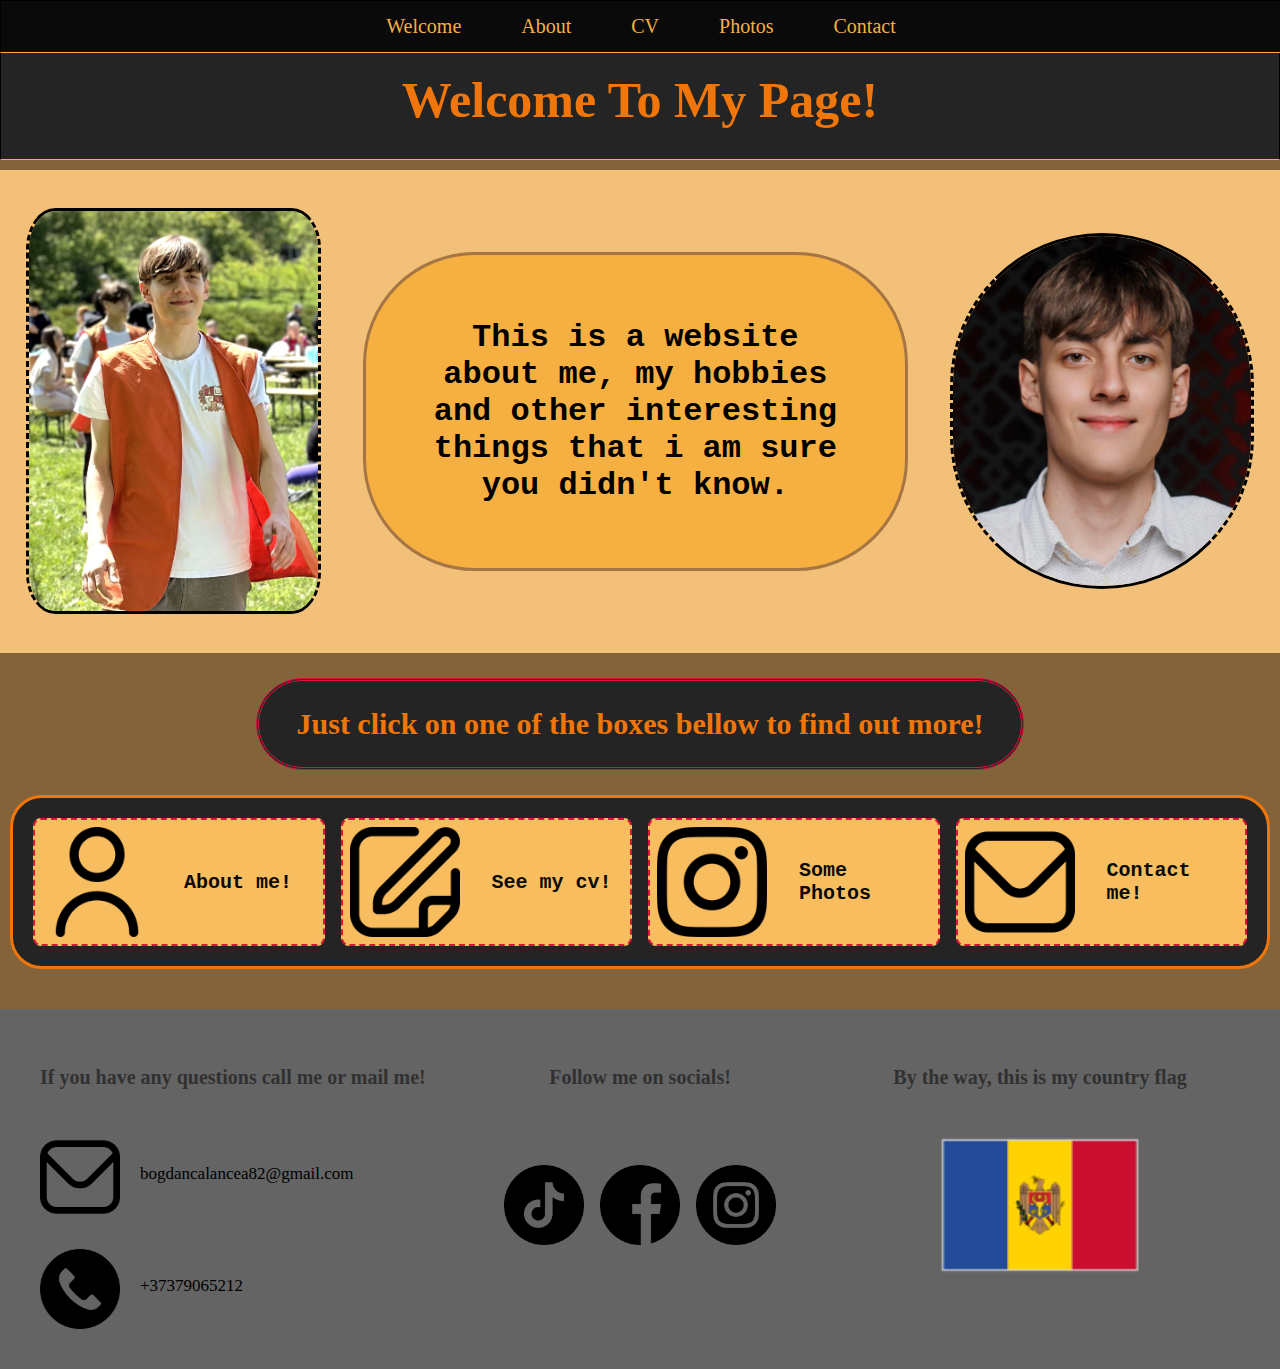
<file: index.html>
<!DOCTYPE html>
<html lang="en">
<head>
    <meta charset="UTF-8">
    <meta http-equiv="refresh" content="30">
    <meta name="viewport" content="width=device-width, initial-scale=1.0">
    <title>Welcome!</title>
    <link rel="stylesheet" href="css/index.css">
    <link rel="stylesheet" href="css/style.css">
</head>
<body>
    <nav>
        <ul>
            <li><a href="index.html">Welcome</a></li>
            <li><a href="about.html">About</a></li>
            <li><a href="cv.html">CV</a></li>
            <li><a href="gallery.html">Photos</a></li>
            <li><a href="contact.html">Contact</a></li>
        </ul>
    </nav>
        <header>
            <h1>Welcome To My Page!</h1>
        </header>
        <section>
            <div class="undermp">
                <img src="images/vol.png" alt="A photo of me" id="imgvol">
                <p><b>This is a website about me, my hobbies and other interesting things that i am sure you didn't know.</b></p>
                <img src="images/me.jpg" alt="A photo of me" id="imgme">
            </div>
            <div>
                <h3>Just click on one of the boxes bellow to find out more!</h3>
            </div>
        </section>
        <section class="boxindex">
            <a href="about.html">
                <div>
                    <img src="images/user.png" alt="User icon">
                    <h4>About me!</h4>
                </div>
            </a>
            <a href="cv.html">
                <div>
                    <img src="images/edit.png" alt="CV icon">
                    <h4>See my cv!</h4>
                </div>
            </a>
            <a href="gallery.html">
                <div>
                    <img src="images/instagram.png" alt="Gallery icon">
                    <h4>Some Photos</h4>
                </div>
            </a>
            <a href="contact.html">
                <div>
                    <img src="images/envelope.png" alt="Envelope icon">
                    <h4>Contact me!</h4>
                </div>
            </a>
        </section>
        <footer>
            <div class="socials">
                <div class="callme">
                    <h2>If you have any questions call me or mail me!</h2>
                    <div class="about">
                        <img src="images/envelope.png" alt="email">
                        <p>bogdancalancea82@gmail.com</p>
                    </div>
                    <div class="about">
                        <img src="images/tel.png" alt="telephone">
                        <p>+37379065212</p>
                    </div>
                </div>
                <div class="all">
                    <h2>Follow me on socials!</h2>
                    <div class="igetc">
                        <a href="https://www.tiktok.com/search?q=bogdaan.2a&t=1762098139905" target="_blank">
                        <img src="images/tik tok.png" alt="tik tok logo">
                        </a>
                        <a href="https://www.facebook.com/login/" target="_blank">
                        <img src="images/facebook.png" alt="facebook logo">
                        </a>
                        <a href="https://www.instagram.com/bogdaan.2a/" target="_blank">
                        <img src="images/insta.png" alt="instagram logo">
                        </a>
                    </div>
                </div>
                <div class="country">
                    <h2>By the way, this is my country flag</h2>
                    <img src="images/flag2.png" alt="Moldova" id="moldova">
                </div>
            </div>
        </footer>
</body>
</html>
</file>
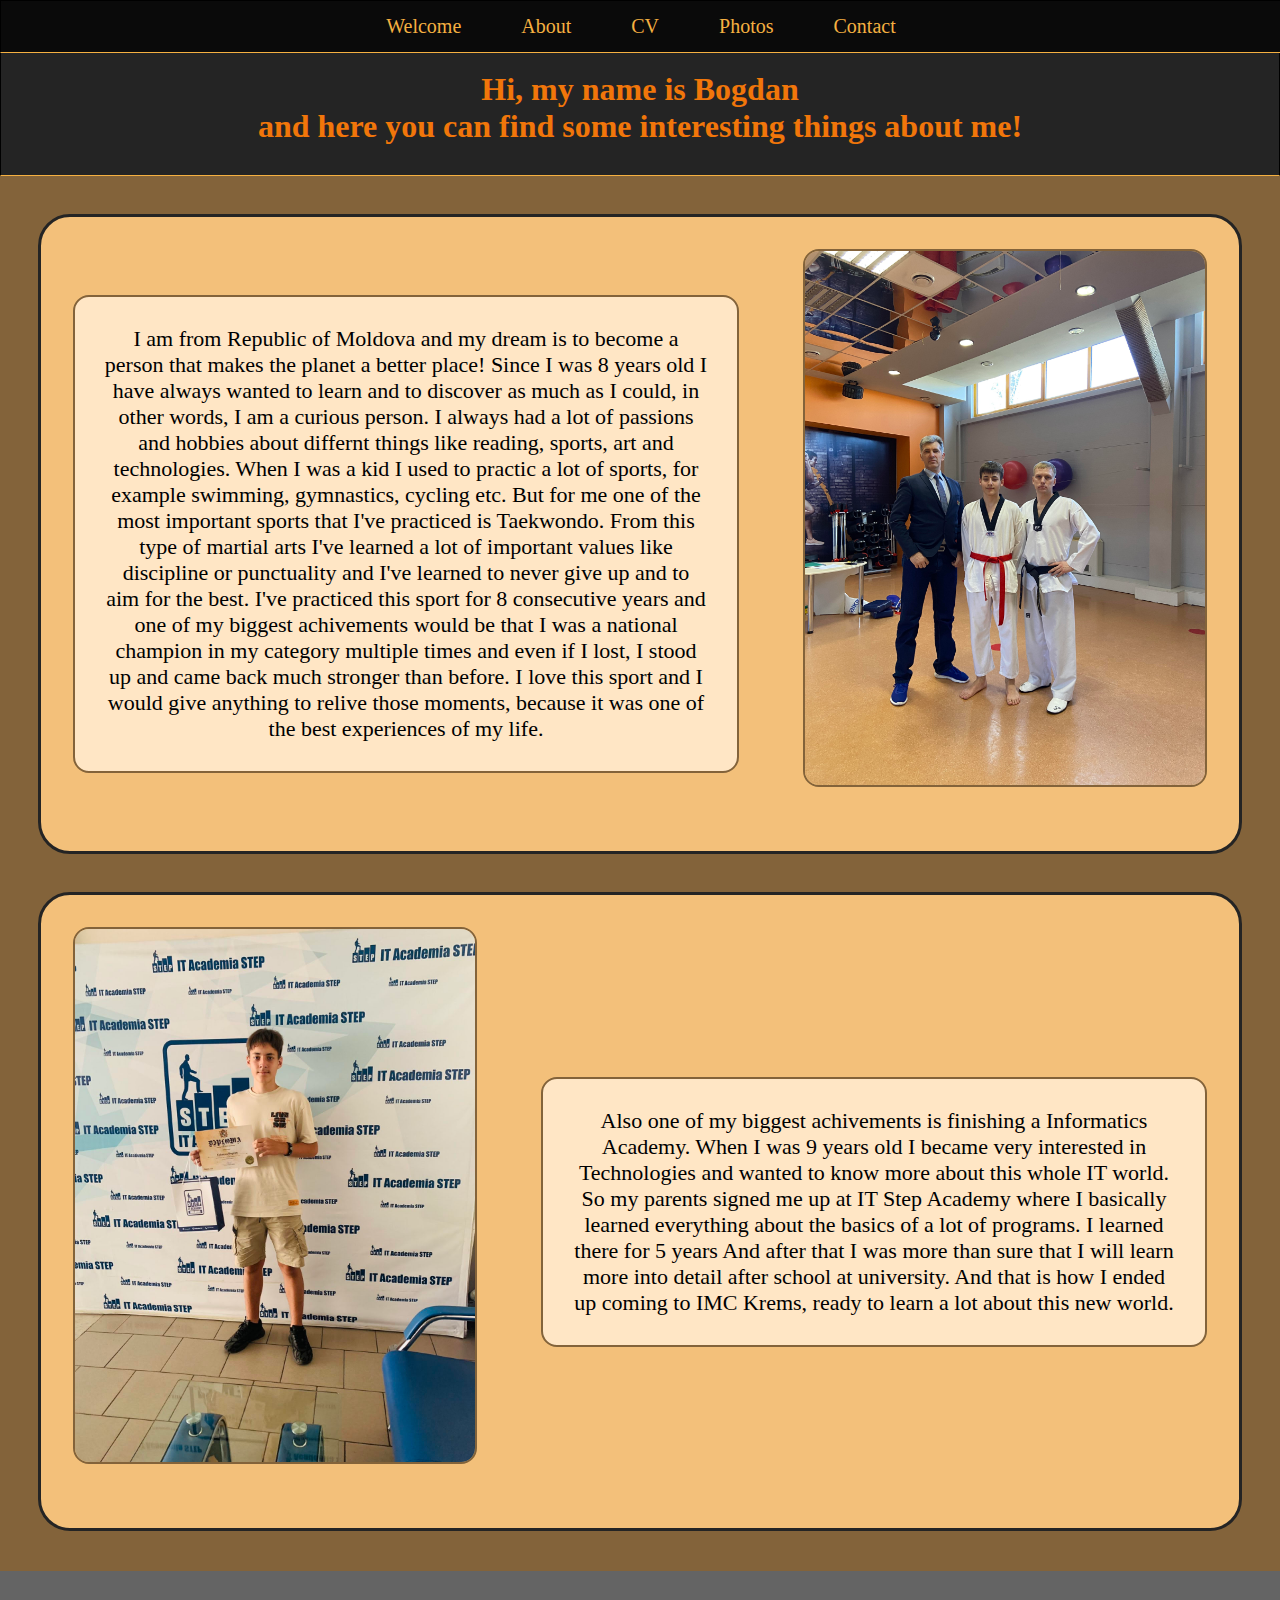
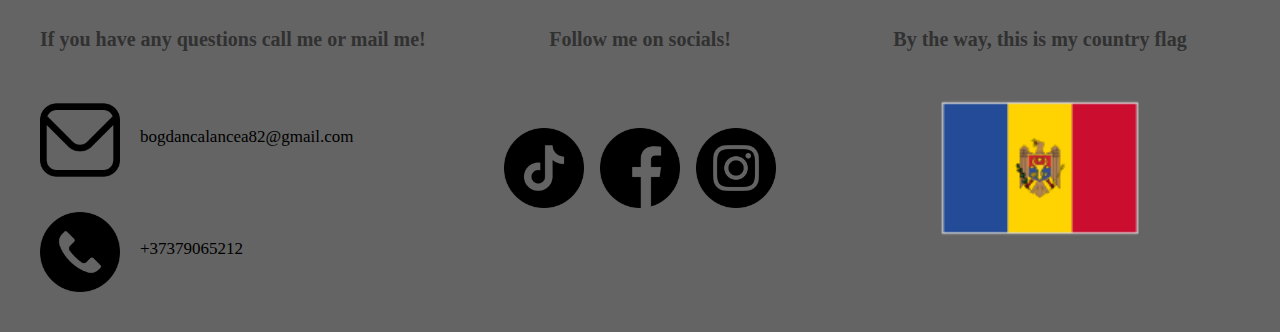
<file: about.html>
<!DOCTYPE html>
<html lang="en">
<head>
    <meta charset="UTF-8">
    <meta http-equiv="refresh" content="30">
    <meta name="viewport" content="width=device-width, initial-scale=1.0">
    <title>About Me!</title>
    <link rel="stylesheet" href="css/about.css">
    <link rel="stylesheet" href="css/style.css">
</head>
<body>
    <nav>
        <ul>
            <li><a href="index.html">Welcome</a></li>
            <li><a href="about.html">About</a></li>
            <li><a href="cv.html">CV</a></li>
            <li><a href="gallery.html">Photos</a></li>
            <li><a href="contact.html">Contact</a></li>
        </ul>
    </nav>
    <main>
        <div>
            <header>
                <h1>Hi, my name is Bogdan </br>and here you can find some interesting things about me!</h1>
            </header>
        </div>
        <section class="taekwondo">
            <div>
                <p>
                    I am from Republic of Moldova and my dream is to become a person that makes the planet a better place!</n>
                    Since I was 8 years old I have always wanted to learn and to discover as much as I could, in other words, I am  a curious person.</n>
                    I always had a lot of passions and hobbies about differnt things like reading, sports, art and technologies.</n>
                    When I was a kid I used to practic a lot of sports, for example swimming, gymnastics, cycling etc. But for me one of the</n>
                    most important sports that I've practiced is Taekwondo. From this type of martial arts I've learned a lot of important values like</n>
                    discipline or punctuality and I've learned to never give up and to aim for the best. I've practiced this sport for 8 consecutive years</n>
                    and one of my biggest achivements would be that I was a national champion in my category multiple times and even if I lost, I stood up and came back much stronger than before.</n>
                    I love this sport and I would give anything to relive those moments, because it was one of the best experiences of my life.
                </p>
            </div>
                <div class="taekimg">
                    <img src="images/taekwondo.jpg" alt="Taekwondo">
                </div>
        </section>
        <section class="taekwondo">
            <div>
                <p>
                    Also one of my biggest achivements is finishing a Informatics Academy. When I was 9 years old I became very interested in Technologies and wanted to know more about this whole IT world.</n>
                    So my parents signed me up at IT Step Academy where I basically learned everything about the basics of a lot of programs. I learned there for 5 years </n>
                    And after that I was more than sure that I will learn more into detail after school at university. And that is how I ended up coming to IMC Krems, ready to learn a lot about this new world.
                </p>
            </div>
                <div class="taekimg" id="it">
                    <img src="images/itstep.jpg" alt="IT step">
                </div>
        </section>
    </main>
    <footer>
            <div class="socials">
                <div class="callme">
                    <h2>If you have any questions call me or mail me!</h2>
                    <div class="about">
                        <img src="images/envelope.png" alt="email">
                        <p>bogdancalancea82@gmail.com</p>
                    </div>
                    <div class="about">
                        <img src="images/tel.png" alt="telephone">
                        <p>+37379065212</p>
                    </div>
                </div>
                <div class="all">
                    <h2>Follow me on socials!</h2>
                    <div class="igetc">
                        <a href="https://www.tiktok.com/search?q=bogdaan.2a&t=1762098139905" target="_blank">
                        <img src="images/tik tok.png" alt="tik tok logo">
                        </a>
                        <a href="https://www.facebook.com/login/" target="_blank">
                        <img src="images/facebook.png" alt="facebook logo">
                        </a>
                        <a href="https://www.instagram.com/bogdaan.2a/" target="_blank">
                        <img src="images/insta.png" alt="instagram logo">
                        </a>
                    </div>
                </div>
                <div class="country">
                    <h2>By the way, this is my country flag</h2>
                    <img src="images/flag2.png" alt="Moldova" id="moldova">
                </div>
            </div>
        </footer>
</body>
</html>
</file>
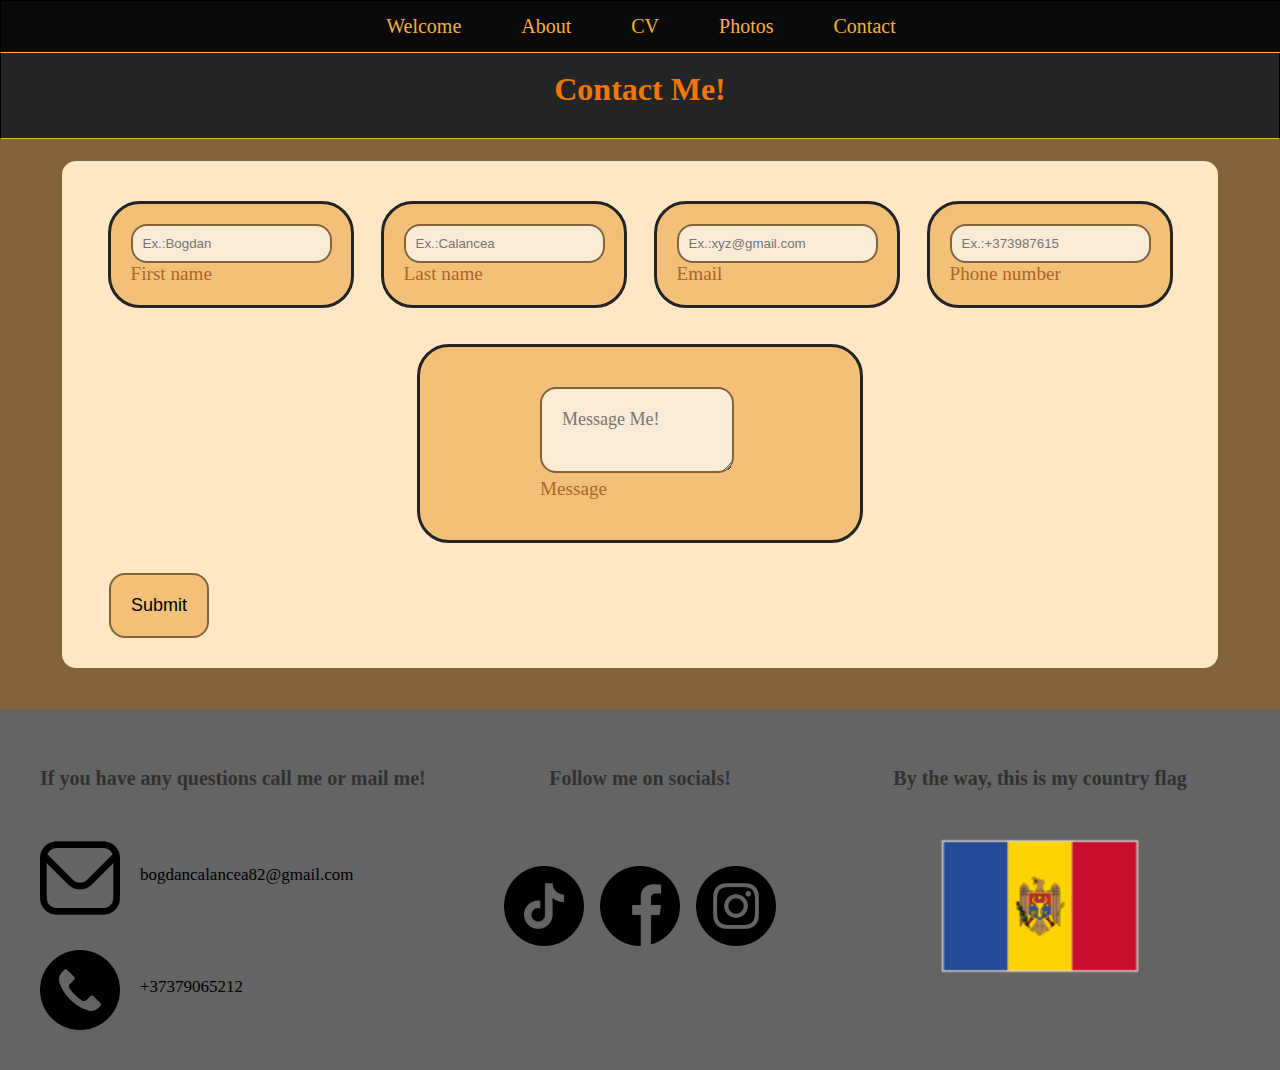
<file: contact.html>
<!DOCTYPE html>
<html lang="en">
<head>
    <meta charset="UTF-8">
    <meta http-equiv="refresh" content="30">
    <meta name="viewport" content="width=device-width, initial-scale=1.0">
    <title>Contact</title>
    <link rel="stylesheet" href="css/contact.css">
    <link rel="stylesheet" href="css/style.css">
</head>
<body>
    <nav>
        <ul>
            <li><a href="index.html">Welcome</a></li>
            <li><a href="about.html">About</a></li>
            <li><a href="cv.html">CV</a></li>
            <li><a href="gallery.html">Photos</a></li>
            <li><a href="contact.html">Contact</a></li>
        </ul>
    </nav>
    <header>
        <h1>Contact Me!</h1>
    </header>
    <main>
        <section>
            <form>
                <div id="containers">
                    <div class="container">
                        <input type="text" name="firstname" placeholder="Ex.:Bogdan">
                        <label for="fname">First name</label>
                    </div>
                    <div class="container">
                        <input type="text" name="lastname" placeholder="Ex.:Calancea">
                        <label for="lname">Last name</label>
                    </div>
                    <div class="container"> 
                        <input type="email" name="email" placeholder="Ex.:xyz@gmail.com">
                        <label for="email">Email</label>
                    </div>
                    <div class="container">
                        <input type="number" name="phonenumber" placeholder="Ex.:+373987615">
                        <label for="phone">Phone number</label>
                    </div>
                    <div class="container">
                        <textarea name="message" placeholder="Message Me!"></textarea>
                        <label for="message">Message</label>
                    </div>
                </div>
                <button>Submit</button>
            </form>
        </section>
    </main>
    <footer>
            <div class="socials">
                <div class="callme">
                    <h2>If you have any questions call me or mail me!</h2>
                    <div class="about">
                        <img src="images/envelope.png" alt="email">
                        <p>bogdancalancea82@gmail.com</p>
                    </div>
                    <div class="about">
                        <img src="images/tel.png" alt="telephone">
                        <p>+37379065212</p>
                    </div>
                </div>
                <div class="all">
                    <h2>Follow me on socials!</h2>
                    <div class="igetc">
                        <a href="https://www.tiktok.com/search?q=bogdaan.2a&t=1762098139905" target="_blank">
                        <img src="images/tik tok.png" alt="tik tok logo">
                        </a>
                        <a href="https://www.facebook.com/login/" target="_blank">
                        <img src="images/facebook.png" alt="facebook logo">
                        </a>
                        <a href="https://www.instagram.com/bogdaan.2a/" target="_blank">
                        <img src="images/insta.png" alt="instagram logo">
                        </a>
                    </div>
                </div>
                <div class="country">
                    <h2>By the way, this is my country flag</h2>
                    <img src="images/flag2.png" alt="Moldova" id="moldova">
                </div>
            </div>
        </footer>
</body>
</html>
</file>
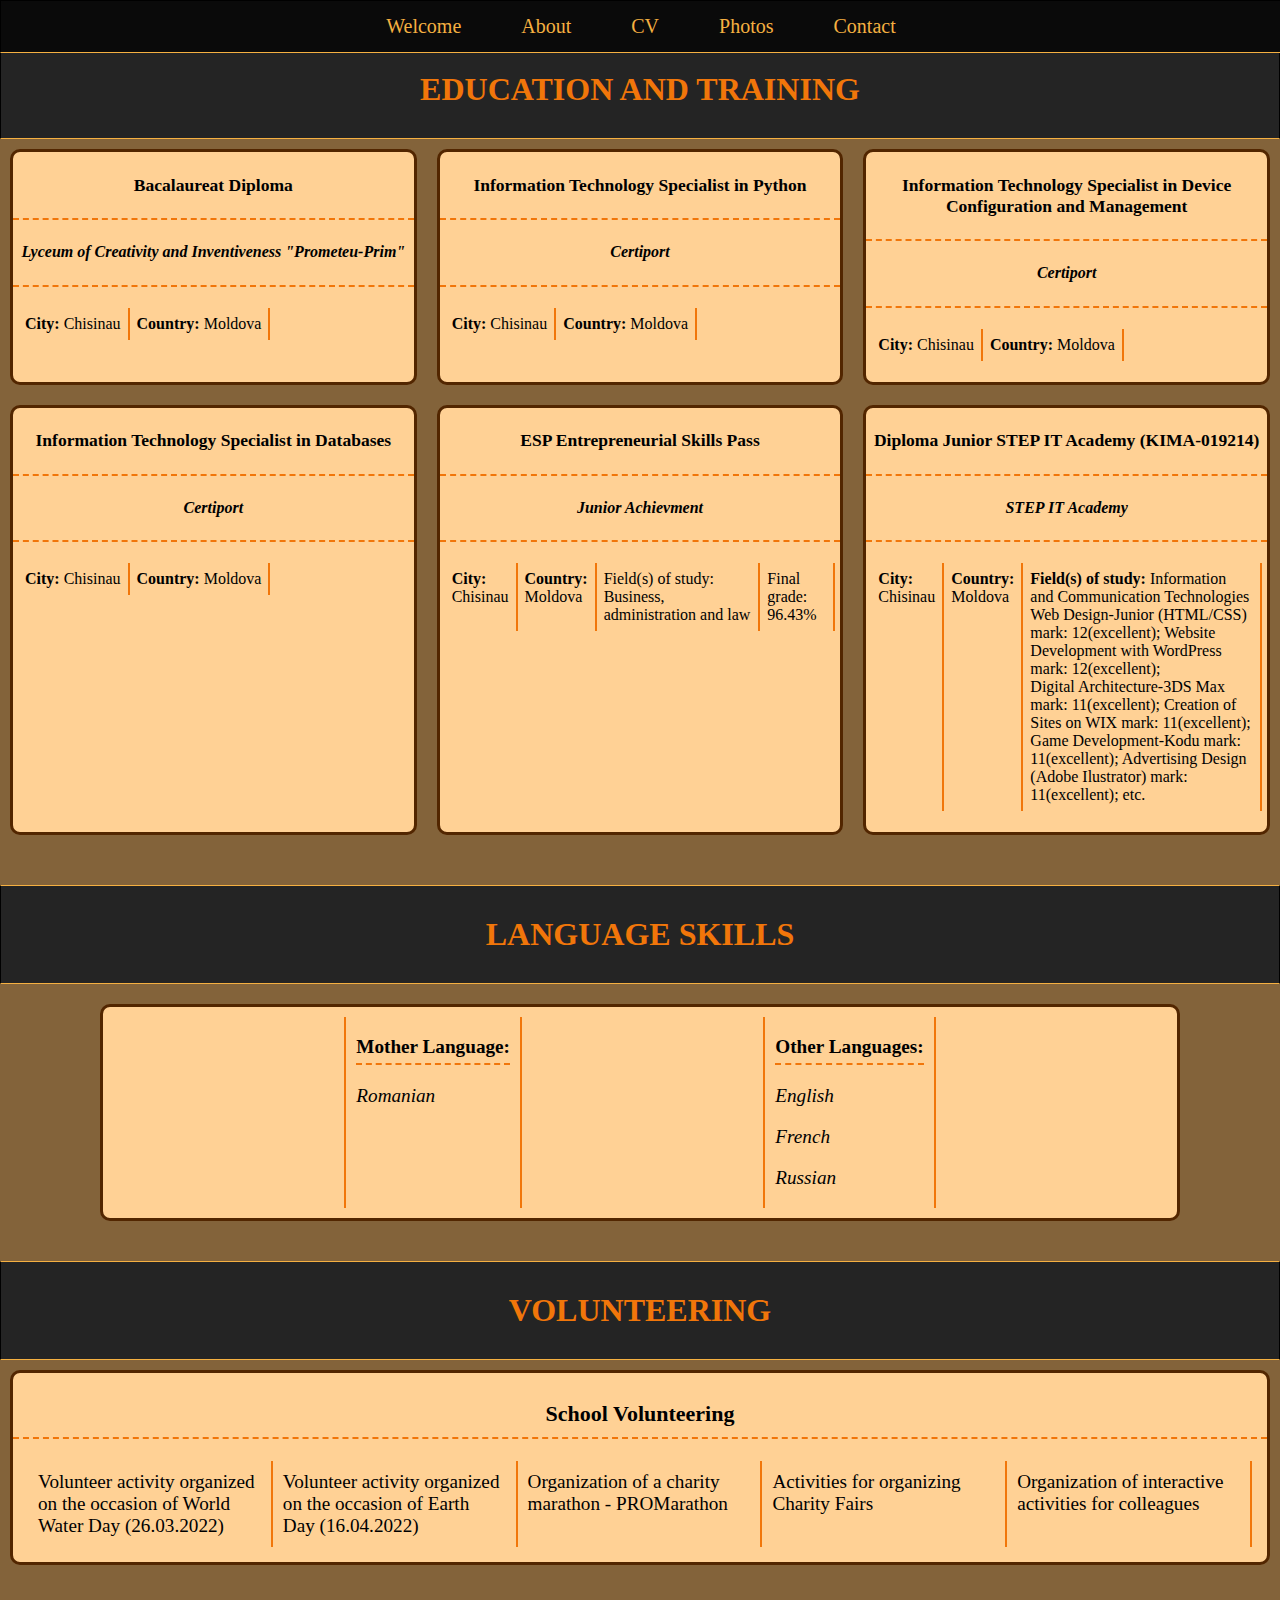
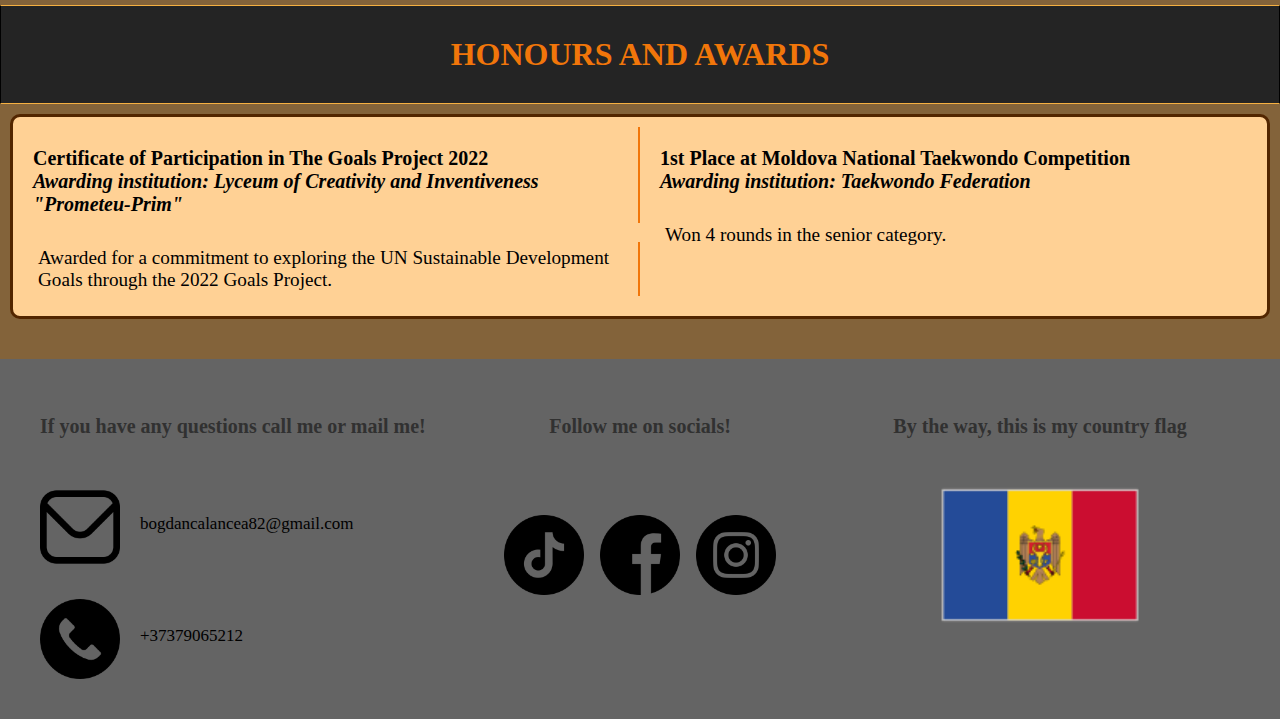
<file: cv.html>
<!DOCTYPE html>
<html lang="en">
<head>
    <meta charset="UTF-8">
    <meta http-equiv="refresh" content="30">
    <meta name="viewport" content="width=device-width, initial-scale=1.0">
    <title>My CV</title>
    <link rel="stylesheet" href="css/cv.css">
    <link rel="stylesheet" href="css/style.css">
</head>
<body>
    <nav>
        <ul>
            <li><a href="index.html">Welcome</a></li>
            <li><a href="about.html">About</a></li>
            <li><a href="cv.html">CV</a></li>
            <li><a href="gallery.html">Photos</a></li>
            <li><a href="contact.html">Contact</a></li>
        </ul>
    </nav>
    <main>
        <header class="cvheader">
            <h1>EDUCATION AND TRAINING</h1>
        </header>
        <section class="sections">
            <article class="cvarticle">
                <div class="achivement">
                    <h3>Bacalaureat Diploma</h3>
                </div>
                    <div class="where">
                        <h4><i>Lyceum of Creativity and Inventiveness "Prometeu-Prim"</i></h4>
                    </div>
                <div class="city">
                    <p><b>City:</b> Chisinau</p><p><b>Country:</b> Moldova</p>
                </div>
            </article>
            <article class="cvarticle">
                <div class="achivement">
                    <h3>Information Technology Specialist in Python</h3>
                </div>
                    <div class="where">
                        <h4><i>Certiport</i></h4>
                    </div>
                <div class="city">
                    <p><b>City:</b> Chisinau</p><p><b>Country:</b> Moldova</p>
                </div>
            </article>
            <article class="cvarticle">
                <div class="achivement">
                    <h3>Information Technology Specialist in Device Configuration and Management</h3>
                </div>
                    <div class="where">
                        <h4><i>Certiport</i></h4>
                    </div>
                <div class="city">
                    <p><b>City:</b> Chisinau</p><p><b>Country:</b> Moldova</p>
                </div>
            </article>
            <article class="cvarticle">
                <div class="achivement">
                    <h3>Information Technology Specialist in Databases</h3>
                </div>
                    <div class="where">
                        <h4><i>Certiport</i></h4>
                    </div>
                <div class="city">
                    <p><b>City:</b> Chisinau</p><p><b>Country:</b> Moldova</p>
                </div>
            </article>
            <article class="cvarticle">
                <div class="achivement">
                    <h3>ESP Entrepreneurial Skills Pass</h3>
                </div>
                    <div class="where">
                        <h4><i>Junior Achievment</i></h4>
                    </div>
                <div class="city">
                    <p><b>City:</b> Chisinau</p><p><b>Country:</b> Moldova</p><p>Field(s) of study: Business, administration and law</p><p>Final grade: 96.43%</p>
                </div>
            </article>
            <article class="cvarticle">
                <div class="achivement">
                    <h3>Diploma Junior STEP IT Academy (KIMA-019214)</h3>
                </div>
                    <div class="where">
                        <h4><i>STEP IT Academy</i></h4>
                    </div>
                <div class="city">
                    <p><b>City:</b> Chisinau</p><p><b>Country:</b> Moldova</p><p><b>Field(s) of study:</b> Information and Communication Technologies</br>
                    Web Design-Junior (HTML/CSS) mark: 12(excellent); Website Development with WordPress mark: 12(excellent);</br>
                    Digital Architecture-3DS Max mark: 11(excellent); Creation of Sites on WIX mark: 11(excellent);</br>
                    Game Development-Kodu mark: 11(excellent); Advertising Design (Adobe Ilustrator) mark: 11(excellent); etc.</p>
                </div>
            </article>
        </section>
        <header class="cvheader">
            <h1>LANGUAGE SKILLS</h1>
        </header>
        <section>
            <article class="cvarticle2">
                <div>
                    <h3>Mother Language:</h3>
                    <p><i>Romanian</i></p>
                </div>
                <div>
                    <h3>Other Languages:</h3>
                    <p><i>English</i></p>
                    <p><i>French</i></p>
                    <p><i>Russian</i></p>
                </div>
            </article>
        </section>
        <header class="cvheader">
            <h1>VOLUNTEERING</h1>
        </header>
        <section>
            <article class="cvarticle" id="cvarticle3">
                <div>
                    <h3>School Volunteering</h3>
                </div>
                <div>
                    <ul>
                        <li>Volunteer activity organized on the occasion of World Water Day (26.03.2022)</li>
                        <li>Volunteer activity organized on the occasion of Earth Day (16.04.2022)</li>
                        <li>Organization of a charity marathon - PROMarathon</li>
                        <li>Activities for organizing Charity Fairs</li>
                        <li>Organization of interactive activities for colleagues</li>
                    </ul>
                </div>
            </article>
        </section>
        <header class="cvheader">
            <h1>HONOURS AND AWARDS</h1>
        </header>
        <section>
            <article class="cvarticle" id="cvarticle4">
                <div class="div4">
                    <div>
                        <h3 id="h34">Certificate of Participation in The Goals Project 2022 <i></br>Awarding institution: Lyceum of Creativity and Inventiveness "Prometeu-Prim"</i></h3>
                    </div>
                    <div>
                        <p id="p34">Awarded for a commitment to exploring the UN Sustainable Development Goals through the 2022 Goals Project.</p>
                    </div>
                </div>
                <div class="div4">
                    <div>
                        <h3>1st Place at Moldova National Taekwondo Competition <i></br>Awarding institution: Taekwondo Federation</i></h3>
                    </div>
                    <div>
                        <p>Won 4 rounds in the senior category.</p>
                    </div>
                </div>
            </article>
        </section>
    </main>
    <footer>
            <div class="socials">
                <div class="callme">
                    <h2>If you have any questions call me or mail me!</h2>
                    <div class="about">
                        <img src="images/envelope.png" alt="email">
                        <p>bogdancalancea82@gmail.com</p>
                    </div>
                    <div class="about">
                        <img src="images/tel.png" alt="telephone">
                        <p>+37379065212</p>
                    </div>
                </div>
                <div class="all">
                    <h2>Follow me on socials!</h2>
                    <div class="igetc">
                        <a href="https://www.tiktok.com/search?q=bogdaan.2a&t=1762098139905" target="_blank">
                        <img src="images/tik tok.png" alt="tik tok logo">
                        </a>
                        <a href="https://www.facebook.com/login/" target="_blank">
                        <img src="images/facebook.png" alt="facebook logo">
                        </a>
                        <a href="https://www.instagram.com/bogdaan.2a/" target="_blank">
                        <img src="images/insta.png" alt="instagram logo">
                        </a>
                    </div>
                </div>
                <div class="country">
                    <h2>By the way, this is my country flag</h2>
                    <img src="images/flag2.png" alt="Moldova" id="moldova">
                </div>
            </div>
        </footer>
</body>
</html>
</file>
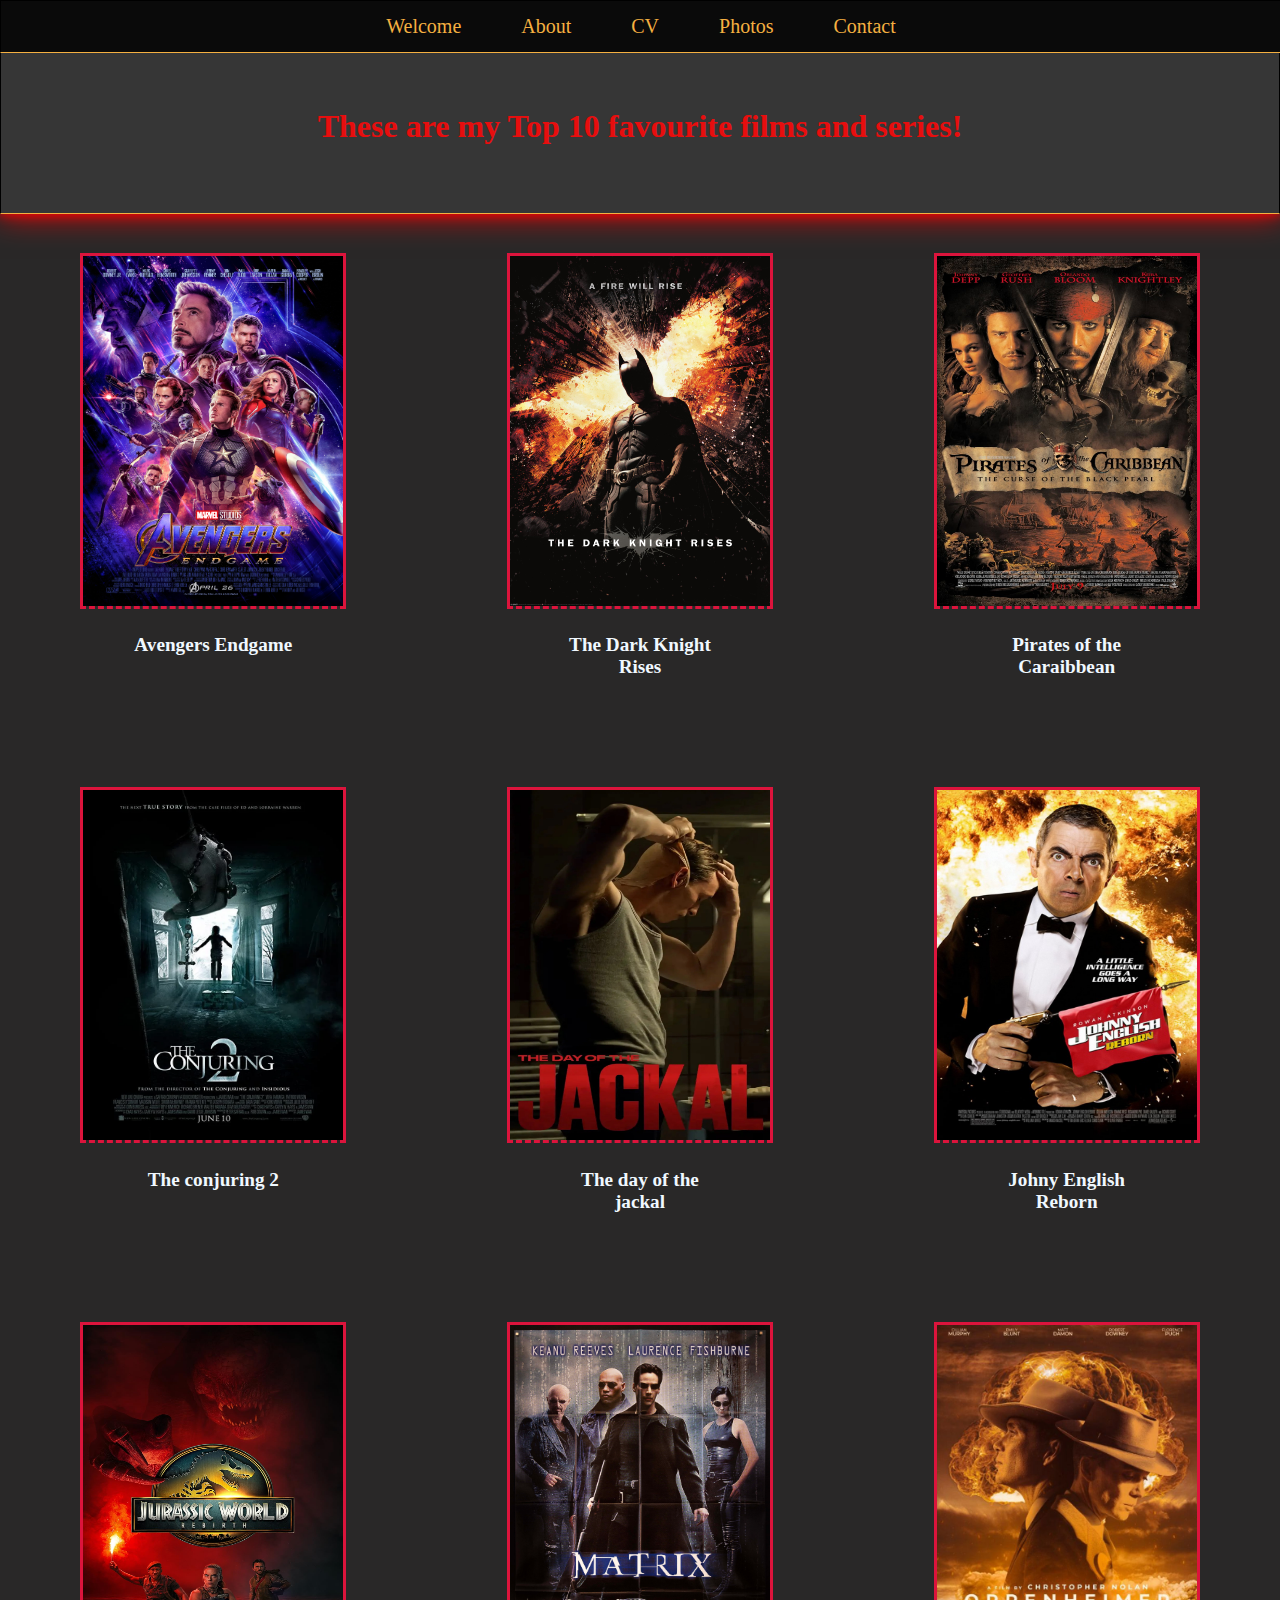
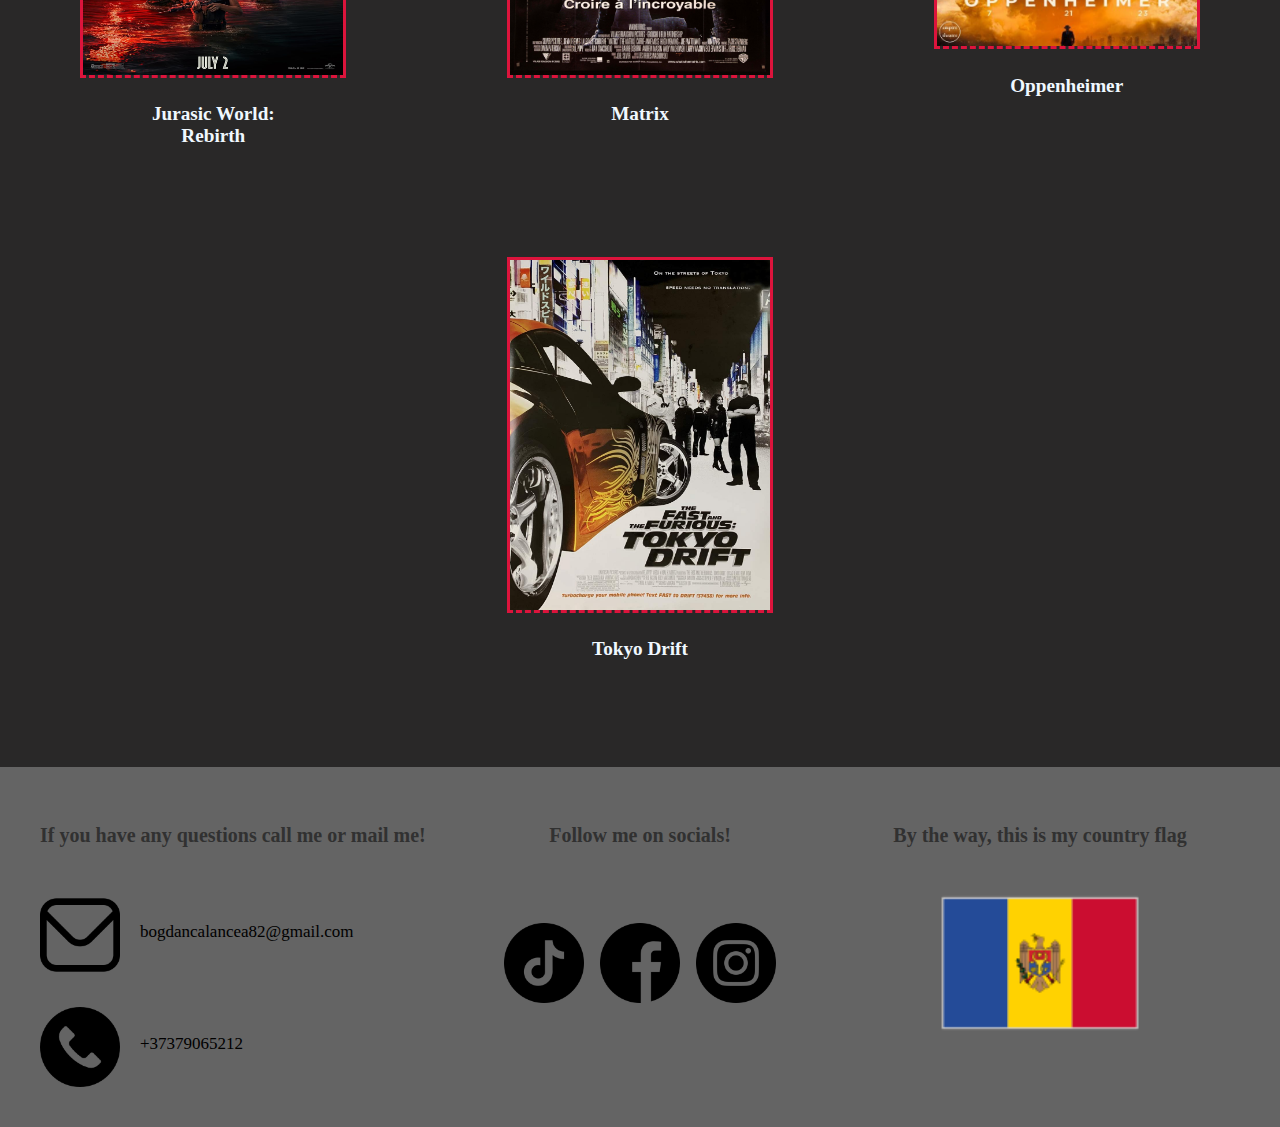
<file: gallery.html>
<!DOCTYPE html>
<html lang="en">

<head>
    <meta charset="UTF-8">
    <meta http-equiv="refresh" content="30">
    <meta name="viewport" content="width=device-width, initial-scale=1.0">
    <title>Gallery</title>
    <link rel="stylesheet" href="css/gallery.css">
    <link rel="stylesheet" href="css/style.css">
</head>
<body id="gallerybody">
    <nav>
        <ul>
            <li><a href="index.html">Welcome</a></li>
            <li><a href="about.html">About</a></li>
            <li><a href="cv.html">CV</a></li>
            <li><a href="gallery.html">Photos</a></li>
            <li><a href="contact.html">Contact</a></li>
        </ul>
    </nav>
    <header id="headergallery">
        <h1>These are my Top 10 favourite films and series!</h1>
    </header>
    <section class="films">
        <a href="https://www.imdb.com/title/tt4154796/?ref_=fn_all_ttl_1" target="_blank">
            <div class="photos">
                <img src="images/avangers.jpg" alt="Avengers poster">
                <figcaption><h4>Avengers Endgame</h4></figcaption>
            </div>
        </a>
        <a href="https://www.imdb.com/title/tt1345836/?ref_=fn_all_ttl_2" target="_blank">
            <div class="photos">
                <img src="images/batman.jpg" alt="Batman poster">
                <figcaption><h4>The Dark Knight</br> Rises</h4></figcaption>
            </div>
        </a>
        <a href="https://www.imdb.com/title/tt1298650/?ref_=fn_all_ttl_1" target="_blank">
            <div class="photos">
                <img src="images/pirates.jpg" alt="Pirates of the Caraibean Poster">
                <figcaption><h4>Pirates of the</br> Caraibbean</h4></figcaption>
            </div>
        </a>
        <a href="https://www.imdb.com/title/tt3065204/?ref_=fn_all_ttl_1" target="_blank">
            <div class="photos">
                <img src="images/conjuring.webp" alt="Conjuring Poser">
                <figcaption><h4>The conjuring 2</h4></figcaption>
            </div>
        </a>
        <a href="https://www.imdb.com/title/tt24053860/?ref_=fn_all_ttl_3" target="_blank">
            <div class="photos">
                <img src="images/jackal.webp" alt="Jackal Poster">
                <figcaption><h4>The day of the</br> jackal</h4></figcaption>
            </div>
        </a>
        <a href="https://www.imdb.com/title/tt1634122/?ref_=fn_all_ttl_2" target="_blank">
            <div class="photos">
                <img src="images/john.jpg" alt="Johny Eng Poster">
                <figcaption><h4>Johny English</br> Reborn</h4></figcaption>
            </div>
        </a>
        <a href="https://www.imdb.com/title/tt31036941/?ref_=fn_all_ttl_1" target="_blank">
            <div class="photos">
                <img src="images/jurasic.jpg" alt="Jurasic park Poster">
                <figcaption><h4>Jurasic World:</br> Rebirth</h4></figcaption>
            </div>
        </a>
        <a href="https://www.imdb.com/title/tt0133093/?ref_=fn_all_ttl_1" target="_blank">
            <div class="photos">
                <img src="images/matrix.jpg" alt="The matrix">
                <figcaption><h4>Matrix</h4></figcaption>
            </div>
        </a>
        <a href="https://www.imdb.com/title/tt15398776/?ref_=fn_all_ttl_1" target="_blank">
            <div class="photos">
                <img src="images/openhimer.jpg" alt="Oppenheimer">
                <figcaption><h4>Oppenheimer</h4></figcaption>
            </div>
        </a>
        <a href="https://www.imdb.com/title/tt0463985/?ref_=fn_all_ttl_1" target="_blank">
            <div class="photos">
                <img src="images/tokyodrift.jpg" alt="Tokyo drift poster">
                <figcaption><h4>Tokyo Drift</h4></figcaption>
            </div>
        </a>
        </section>
        <footer>
            <div class="socials">
                <div class="callme">
                    <h2>If you have any questions call me or mail me!</h2>
                    <div class="about">
                        <img src="images/envelope.png" alt="email">
                        <p>bogdancalancea82@gmail.com</p>
                    </div>
                    <div class="about">
                        <img src="images/tel.png" alt="telephone">
                        <p>+37379065212</p>
                    </div>
                </div>
                <div class="all">
                    <h2>Follow me on socials!</h2>
                    <div class="igetc">
                        <a href="https://www.tiktok.com/search?q=bogdaan.2a&t=1762098139905" target="_blank">
                        <img src="images/tik tok.png" alt="tik tok logo">
                        </a>
                        <a href="https://www.facebook.com/login/" target="_blank">
                        <img src="images/facebook.png" alt="facebook logo">
                        </a>
                        <a href="https://www.instagram.com/bogdaan.2a/" target="_blank">
                        <img src="images/insta.png" alt="instagram logo">
                        </a>
                    </div>
                </div>
                <div class="country">
                    <h2>By the way, this is my country flag</h2>
                    <img src="images/flag2.png" alt="Moldova" id="moldova">
                </div>
            </div>
        </footer>
</body>

</html>
</file>
<file: css/index.css>
.boxindex {
    display: grid;
    grid-template-columns: repeat(4, 1fr);
    gap: 1rem;
    background-color: #242424;
    padding: 20px;
    margin: 10px;
    border-style: solid;
    border-color: #f1760a;
    border-radius: 2rem;
}

.boxindex div {
    display: flex;
    gap: 2rem;
    border-style: dashed;
    border-width: 2px;
    border-radius: 0.5rem;
    border-color: crimson;
    padding: 7px;
    background-color: #f8bd5e;
    align-items: center;
}

.boxindex img{
    height: 110px;
}

.boxindex a {
    text-decoration: none;
    color: #0a0a0a;
    font-family: 'Courier New', Courier, monospace;
    font-size: 20px;
}

.boxindex a:hover {
    transform: scale(1.03);
    transition: transform 0.4s ease;
}

.boxindex {
    background-color: #242424;
    padding: 20px;
    margin: 10px;
    border-style: solid;
    border-color: #f1760a;
    border-radius: 2rem;

}
@media (min-width: 1000px){
    .boxindex {
    grid-template-columns: repeat(4, 1fr);
}
}

@media (min-width: 781px) and (max-width: 1040px) {
    #imgvol {
        display: none;
    }

    div h3 {
    margin: 1% 10% 0 10%;
}

.boxindex img{
    height: 90px;
}

}

@media (min-width:781px){

header h1 {
    font-size: 50px;
}

.undermp {
    display: flex;
    margin-top: 10px; 
    justify-content: center; 
    gap: 1rem; 
    background-color: #f3c07a;
}

.undermp p {
    font-family: 'Courier New', Courier, monospace;
    font-size: xx-large;
    text-align: center;
    display: block;
    margin-right: 2%;
    margin-left: 2%;
    background-color: #f5b041;
    align-self: center;
    padding: 5% 4% 5% 4%;
    border-style: solid;
    border-color: #a67544;
    border-radius: 7rem;
}

div h3 {
    font-size: 30px;
    color: #f1760a;
    background-color: #242424;
    border-style: double;
    border-radius: 3rem;
    border-color: crimson;
    margin: 2% 20% 2% 20%;
    text-align: center;
    padding: 2% 1% 2% 1%;
}

#imgme {
    height: 350px;
    align-self: center;
    margin: 3% 2% 3% 0;
    border-right-style: dashed;
    border-left-style: dashed;
    border-top-style: solid;
    border-bottom-style: solid;
    border-radius: 10rem;
}

#imgvol {
    height: 400px;
    margin: 3% 0 3% 2%;
    border-right-style: dashed;
    border-left-style: dashed;
    border-top-style: solid;
    border-bottom-style: solid;
    border-radius: 10%;
    align-self: center;
}
}

@media (max-width: 780px) {
.undermp {
    display: flex;
    justify-content: center;
    margin: 10px;
    background-color: #f3c07a;
    border-style: solid;
    border-color: #242424;
    padding: 10px;
    border-radius: 3rem;
}

.undermp p {
    text-align: center;
    align-self: center;
    margin-left: 1%;
    margin-right: 2%;
    font-family: 'Courier New', Courier, monospace;
    font-size: larger;
    font-style: italic;
  
}

div h3 {
    display: block;
    font-size: larger;
    color: #f1760a;
    padding: 5px;
    background-color: #242424;
    border-style: double;
    border-radius: 3rem;
    border-color: crimson;
    margin: 10px;
    text-align: center;
    padding-left: 20px;
    padding-right: 20px;
    padding-top: 10px;
    padding-bottom: 10px;
}

.undermp img {
    width: 240px;
    height: 280px;
    border-right-style: dashed;
    border-left-style: dashed;
    border-top-style: solid;
    border-bottom-style: solid;
    border-width: 3px;
    border-color: #703d10;
    border-radius: 40%;
}

.boxindex div {
    display: flex;
    gap: 1rem;
    border-style: dashed;
    border-width: 1px;
    border-radius: 0.5rem;
    border-color: #f1760a;
    padding: 7px;
    background-color: #f3c07a;
}

.boxindex a {
    text-decoration: none;
    color: #0a0a0a;
    font-family: 'Courier New', Courier, monospace;
}

.boxindex img{
    width: 70px;
    height: 70px;
}
#imgvol {
    display: none;
}

.boxindex {
    display: grid;
    grid-template-columns: 1fr 1fr;
}
}
</file>
<file: css/style.css>
nav {
    background-color: #0a0a0a;
    top: 0;
    left: 0;
    width: 100%;
    position: fixed;
    border-style: solid;
    border-bottom-color: #f5b041;
    border-width: 1px;
    z-index: 1000;
}

ul {
    list-style-type: none;
    margin: 0;
    padding: 0;
    display: flex;
    justify-content: center;
}

ul li a {
    display: block;
    padding: 14px 30px;
    text-decoration: none;
    color: #f5b041;
    font-size: 20px;
}

ul li a:hover {
    background-color: #f8bd7b;
    color: #0a0a0a;
}

body {
    margin: 0;
    background-color: rgb(131, 99, 58);
}

header h1{
    color: #f1760a;
    text-align: center;
    margin: 30px;
}

header {
    display: flex;
    justify-content: center;
    border-width: 1px;
    border-style: solid;
    border-bottom-color: #f5b041;
    border-top-color: #f5b041;
    background-color: #242424;
    margin-top: 40px;
}

@media (max-width: 780px) {
ul li a {
    font-size: 15px;
}
}

footer {
    background-color: #6d6d6d;
    width: 100%;
    color: white;
    margin-bottom: 0;
    margin-top: 40px;
}

footer img{
    width: 80px;
}

.socials {
    padding: 40px;
    background-color: #646464;
    display: grid;
    grid-template-columns: 1fr 1fr 1fr;
}

#moldova {
    width:  200px;
}

.country {
    display: flex;
    flex-direction: column;
    text-align: center;
}

.country img{
    align-self: center;
}

.all {
    text-align: center;
    display: flex;
    flex-direction: column;
    justify-items: center;
}

.igetc {
    width: 270px;
    padding: 60px;
    display: flex;
    justify-content: center;
    gap: 1rem;
    align-self: center;
}

.socials h2 {
    font-size: 20px;
    color: #313131;
}

.callme {
    display: flex;
    flex-direction: column;
    row-gap: 2rem;
}

.about {
    display: flex;
    justify-content: baseline;
    gap: 20px;
}

.callme p {
    color: #000000;
    padding-top: 10px;
    font-size: 17px;
}

.igetc img:hover {
    transform: scale(1.1);
    transition: transform 0.4s ease;
}

@media (max-width:780px) {
    .socials {
        grid-template-columns: 1fr;
        row-gap: 22px;
    }

    .socials >:last-child {
        display: none;
    }
}

@media (min-width: 781px) and (max-width:1080px) {
    .socials {
        grid-template-columns: 1fr 1fr;
        row-gap: 3rem;
    }

    .socials >:last-child {
        grid-column: -1/1;
        justify-content: center;
        align-self: center;
    }
}
</file>
<file: css/about.css>
.taekwondo {
    display: flex;
    justify-content: center;
    background-color: #f3c07a;
    flex-direction: column;
    margin: 3%;
    border-style: solid;
    border-color: #242424;
    border-radius: 2rem;
}

.taekwondo p {
    text-align: center;
    margin: 2rem;
    background-color: rgb(255, 230, 197);
    padding: 4%;
    border: solid rgb(131, 99, 58) 2px;
    border-radius: 1rem;
    font-size: larger;
}

.taekwondo img{
    width: 300px;
    border: solid rgb(131, 99, 58) 2px;
    border-radius: 1rem;
}

.taekimg img:hover {
    transform: scale(1.05);
    transition: transform 0.4s ease;
}

.taekimg {
    display: flex;
    justify-content: center;
    margin-bottom: 2rem;
}


@media (min-width: 950px) {

    .taekwondo {
        flex-direction: row;
    }

    .taekimg {
        align-self: center;
    }

    .taekwondo div{
        align-self: center;
    }

    .taekwondo img {
        width: 350px;
        margin: 2rem;
    }

    .taekwondo p {
        font-size: 17px;
    }

    #it {
        order: -1;
    }
}

@media (min-width: 1020px) {
    .taekwondo p {
        font-size: 18px;
    }

    .taekwondo img {
        width: 400px;
    }
}

@media (min-width: 1200px) {
    .taekwondo p {
        font-size: 22px;
    }
}
</file>
<file: css/contact.css>
section {
    background-color: rgb(255, 230, 197);
    margin: 20px 60px 0 60px;
    padding: 30px 40px 30px 40px;
    border: solid rgb(131, 99, 58) 2px;
    border-radius: 1rem;
}

.container {
    width: 200px;
    background-color: #f3c07a;
    justify-self: center;
    padding: 20px;
    border-style: solid;
    border-color: #242424;
    border-radius: 2rem;
    font-size: larger;
    color: rgb(172, 102, 37);
    margin: 10px 0 10px 0;
}

input {
    padding: 10px;
    border: solid rgb(131, 99, 58) 2px;
    border-radius: 1rem;
    background-color: #faebd6;
}

textarea {
    border: solid rgb(131, 99, 58) 2px;
    border-radius: 1rem;
    background-color: #faebd6;
    padding: 20px;
    max-width: 150px;
    max-height: 220px;
    font-size: large;
    font-family: 'Times New Roman', Times, serif;
}

button {
    padding: 20px;
    margin: 20px 0 0 7px;
    background-color: #f3c07a;
    border: solid rgb(131, 99, 58) 2px;
    border-radius: 1rem;
    font-size: large;
}

button:hover {
    background-color: #fad7a6;
    color: #744606;
}

@media (min-width: 1180px){
#containers {
    display: grid;
    grid-template-columns: repeat(4, 1fr);
    gap: 1rem;
}

#containers >:last-child {
    grid-column: 1/-1;
    align-self: center;
    padding: 40px 120px 40px 120px;
}
}

@media (min-width: 920px) and (max-width: 1179px) {
    #containers {
        display: grid;
        grid-template-columns: repeat(2, 1fr);
    }

    #containers >:last-child {
    grid-column: 1/-1;
    justify-self: center;
    align-self: center;
}

section {
    margin: 20px 150px 0 150px;
}
}
</file>
<file: css/cv.css>
.sections {
    display: grid;
    grid-template-columns: 1fr 1fr 1fr;
}

.cvarticle {
    background-color: rgb(255, 209, 149);
    display: flex;
    flex-direction: column;
    margin: 10px;
    border: solid 3px #522600;
    border-radius: 10px;
}

.achivement {
    text-align: center;
    padding: 5px;
    border-bottom: dashed 2px #f1760a;
    font-size: 15px;
}

.where {
    text-align: center;
    padding: 2px;
    border-bottom: dashed 2px #f1760a;
}

.city {
    display: flex;
    padding: 5px;
}

.city p {
    padding: 7px;
    border-right-style: solid;
    border-color: #f1760a;
    border-width: 2px;
}

.cvarticle2 {
    background-color: rgb(255, 209, 149);
    display: flex;
    flex-direction: row;
    margin: 20px 100px 0 100px;
    border: solid 3px #522600;
    border-radius: 10px;
    justify-content: space-evenly;
}

.cvarticle2 div {
    margin: 10px 0 10px 0;
    padding: 0 10px 0 10px;
    border-right: solid #f1760a 2px;
    border-left: solid #f1760a 2px;
}

.cvarticle2 h3 {
    padding: 0 0 5px 0;
    border-bottom: dashed #f1760a 2px;
    font-size: larger;
}

.cvarticle2 p {
    font-size: larger;
}

#cvarticle3 h3{
    padding: 6px 0 10px 0;
    font-size: 22px;
    display: flex;
    justify-content: center;
    border-bottom: dashed #f1760a 2px;

}

#cvarticle3 ul {
    padding: 0 15px 15px 15px;
    display: grid;
    grid-template-columns: repeat(5, 1fr);
}

#cvarticle3 ul li{
    padding: 10px;
    border-right: solid #f1760a 2px;
    font-size: larger;
}

#cvarticle4 {
    display: grid;
    grid-template-columns: 1fr 1fr;
}

#h34 {
    border-right: solid #f1760a 2px;
}

#p34 {
    border-right: solid #f1760a 2px;
}

#cvarticle4 h3{
    margin: 10px 0 5px 0;;
    padding: 20px 0 7px 20px;
    font-size: 20px;
}

#cvarticle4 p{
    padding: 5px 10px 5px 25px;
    font-size: larger;
}

@media (max-width: 780px) {
    .sections {
    display: grid;
    grid-template-columns:  1fr ;
}

    #cvarticle4 {
    grid-template-columns: 1fr;
}

#h34 {
    border-right: none;
}

#p34 {
    border-right: none;
    border-bottom: solid #f1760a 2px;
    margin-bottom: 10px;
}
#cvarticle4 h3{
    border-bottom: dashed #f1760a 2px;
    padding-top: 0;
}

.cvarticle2 div {
    border-right: none;
    border-left: none;
}

#cvarticle3 ul {
    grid-template-columns: repeat(3, 1fr);
}

#cvarticle3 ul li{
    border-bottom: solid #f1760a 2px;
}
}

@media (min-width: 781px) and (max-width: 1120px) {
    .sections {
    display: grid;
    grid-template-columns:  1fr 1fr;
}

  #cvarticle4 {
    grid-template-columns: 1fr;
}

#h34 {
    border-right: none;
}

#p34 {
    border-right: none;
    border-bottom: solid #f1760a 2px;
    margin-bottom: 10px;
}

#cvarticle4 h3{
    border-bottom: dashed #f1760a 2px;
    padding-top: 0;
}
}
</file>
<file: css/gallery.css>
#headergallery{
    margin-top: 8%;
    background-color: #363636;
    padding: 3%;
    margin-bottom: 3%;
    box-shadow: 0 0 0px #f00, 0 0 10px #f00, 0 0 30px #f00;
}

#headergallery h1 {
    color: rgb(231, 14, 14);
}

#gallerybody {
    background-color: #292828;
}

.photos {
    display: flex;
    flex-direction: column;
}
.photos img{
    width: 170px;
    height: 220px;
    border-style: solid;
    border-color: crimson;
    border-bottom-style: dashed;
}

.films {
    display: grid;
    grid-template-columns: 1fr 1fr;
    row-gap: 2rem;
    justify-items: center;
    margin-top: 30px;
}

.films a {
    display: flex;
    text-decoration: none;
    color: aliceblue;
    width: 1fr;
    height: 300px;
    padding-bottom: 0;
}

.films a:hover {
    transform: scale(1.05);
    transition: transform 0.4s ease;
    border-bottom-style: solid;
    border-bottom-color: crimson;
    border-bottom-left-radius: 1rem;
    border-bottom-right-radius: 1rem;
    box-shadow: 0 0 5px #f00, 0 0 20px #f00, 0 0 50px #f00;
}

.photos figcaption h4 {
    text-align: center;
    width: 100%;
    font-family: Cambria, Cochin, Georgia, Times, 'Times New Roman', serif;
    padding-bottom: 6%;
}
@media (min-width: 600px) and (max-width: 768px) {
    .photos img{
        width: 220px;
        height: 300px;
    }

    .films a {
        width: 1fr;
        padding-bottom: 32%;
    }

     .films {
        row-gap: 3rem;
    }
}

@media (min-width: 769px) {

    #headergallery {
        margin-top: 3%;
    }

    ul li a {
        font-size: 20px;
    }

    .films {
        grid-template-columns: 1fr 1fr 1fr;
        row-gap: 8rem;
    }

    .photos img{
        width: 220px;
        height: 300px;
    }

    .films a {
        width: 1fr;
        padding-bottom: 32%;
    }

    .photos figcaption h4 {
        font-size: larger;
    }

@media (min-width: 769px) and (max-width: 1319px) {

    .films > :last-child {
    grid-column: 2;
    justify-self: center;
    }

    .films {
        row-gap: 4rem;
    }
}

@media (min-width: 1320px) {
    
    #headergallery {
        font-size: 20px;
    }

    .films {
        grid-template-columns: 1fr 1fr 1fr 1fr 1fr;
        row-gap: 6rem;
    }

}

@media (min-width: 950px) and (max-width: 1319px) {

    .photos img{
        width: 260px;
        height: 350px;
    }

    .films a {
        width: 1fr;
        padding-bottom: 40%;
    }
}
}
</file>
